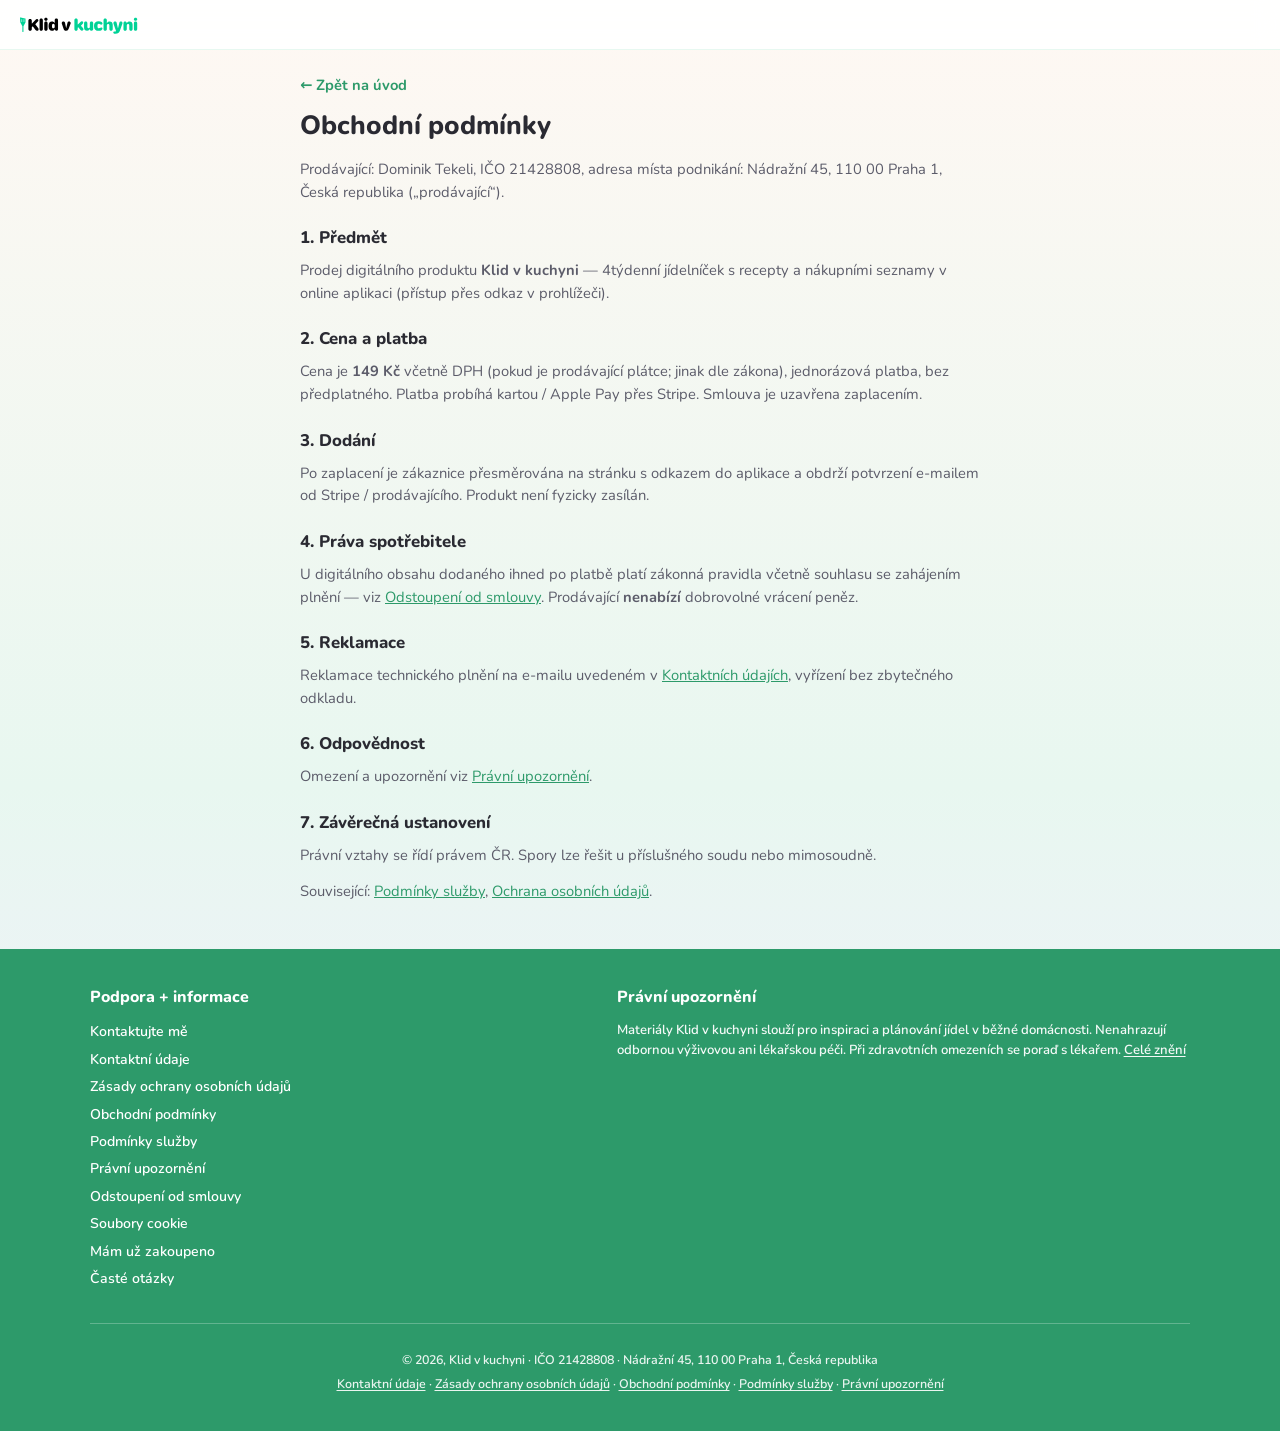
<file: obchodni-podminky.html>
<!DOCTYPE html>
<html lang="cs">
  <head>
    <meta charset="UTF-8" />
    <meta name="viewport" content="width=device-width, initial-scale=1" />
    <title>Obchodní podmínky — Klid v kuchyni</title>
    <link rel="stylesheet" href="site.css" />
    <meta name="theme-color" content="#2d9a6a" />
    <link rel="icon" href="images/favicon-32x32.png" sizes="32x32" type="image/png" />
    <link rel="icon" href="images/favicon-16x16.png" sizes="16x16" type="image/png" />
    <link rel="apple-touch-icon" href="images/apple-touch-icon.png" sizes="180x180" />
    <link rel="icon" href="images/android-chrome-192x192.png" sizes="192x192" type="image/png" />
    <link rel="icon" href="images/android-chrome-512x512.png" sizes="512x512" type="image/png" />
  </head>
  <body>
    <header class="nav">
      <a class="nav__logo" href="./" aria-label="Klid v kuchyni — domů">
        <img class="nav__logo-img" src="images/logo.svg" alt="Klid v kuchyni" width="132" height="24" decoding="async" />
      </a>
    </header>

    <main class="legal-doc">
      <p class="legal-doc__back"><a href="./">← Zpět na úvod</a></p>
      <h1>Obchodní podmínky</h1>
      <p>Prodávající: <span data-legal-name></span>, IČO <span data-legal-ico></span>, adresa místa podnikání: <span data-legal-address></span> („prodávající“).</p>

      <h2>1. Předmět</h2>
      <p>
        Prodej digitálního produktu <strong>Klid v kuchyni</strong> — 4týdenní jídelníček s recepty a nákupními seznamy
        v online aplikaci (přístup přes odkaz v prohlížeči).
      </p>

      <h2>2. Cena a platba</h2>
      <p>
        Cena je <strong>149 Kč</strong> včetně DPH (pokud je prodávající plátce; jinak dle zákona), jednorázová platba,
        bez předplatného. Platba probíhá kartou / Apple Pay přes Stripe. Smlouva je uzavřena zaplacením.
      </p>

      <h2>3. Dodání</h2>
      <p>
        Po zaplacení je zákaznice přesměrována na stránku s odkazem do aplikace a obdrží potvrzení e-mailem od Stripe /
        prodávajícího. Produkt není fyzicky zasílán.
      </p>

      <h2>4. Práva spotřebitele</h2>
      <p>
        U digitálního obsahu dodaného ihned po platbě platí zákonná pravidla včetně souhlasu se zahájením plnění — viz
        <a href="vraceni-penez.html">Odstoupení od smlouvy</a>. Prodávající <strong>nenabízí</strong> dobrovolné vrácení peněz.
      </p>

      <h2>5. Reklamace</h2>
      <p>
        Reklamace technického plnění na e-mailu uvedeném v <a href="kontakt.html">Kontaktních údajích</a>, vyřízení bez
        zbytečného odkladu.
      </p>

      <h2>6. Odpovědnost</h2>
      <p>Omezení a upozornění viz <a href="pravni-upozorneni.html">Právní upozornění</a>.</p>

      <h2>7. Závěrečná ustanovení</h2>
      <p>Právní vztahy se řídí právem ČR. Spory lze řešit u příslušného soudu nebo mimosoudně.</p>
      <p>Související: <a href="podminky-sluzby.html">Podmínky služby</a>, <a href="ochrana-osobnich-udaju.html">Ochrana osobních údajů</a>.</p>
    </main>

    <div id="site-legal-footer"></div>
    <script src="config.js"></script>
    <script src="legal.js"></script>
  </body>
</html>
</file>
<file: site.css>
@import url("https://fonts.googleapis.com/css2?family=Nunito:wght@500;600;700;800&display=swap");
@import url("tokens.css");

*,
*::before,
*::after {
  box-sizing: border-box;
}

html {
  scroll-behavior: smooth;
  overflow-x: clip;
}

body {
  margin: 0;
  overflow-x: clip;
  font-family: var(--font);
  font-size: 17px;
  line-height: 1.55;
  color: var(--text);
  background: var(--bg-solid);
  background: var(--bg);
}

a {
  color: var(--mint-dark);
}

img {
  max-width: 100%;
  height: auto;
  display: block;
}

/* Navigace — sticky nahoře */
.site-top {
  position: sticky;
  top: 0;
  z-index: 60;
}

/* Nav */
.nav {
  display: flex;
  align-items: center;
  justify-content: space-between;
  padding: 0.85rem 1.25rem;
  background: rgba(255, 255, 255, 0.92);
  backdrop-filter: blur(12px);
  border-bottom: 1px solid rgba(94, 207, 154, 0.15);
}

.nav__logo {
  display: inline-flex;
  align-items: center;
  text-decoration: none;
  line-height: 0;
}

.nav__logo-img {
  display: block;
  width: auto;
  height: 1.35rem;
  max-width: min(42vw, 8.5rem);
}

.nav__cta {
  font-weight: 700;
  font-size: 0.9rem;
  text-decoration: none;
  padding: 0.5rem 1rem;
  border-radius: 999px;
  background: var(--mint);
  color: #fff;
  box-shadow: 0 4px 14px rgba(46, 154, 106, 0.3);
}

/* Hero */
.hero {
  padding: 1.5rem 1.25rem 2.5rem;
  max-width: 720px;
  margin: 0 auto;
  text-align: center;
}

.hero__badge {
  display: inline-block;
  margin: 0 0 0.85rem;
  padding: 0.4rem 0.9rem;
  font-size: 0.78rem;
  font-weight: 700;
  letter-spacing: 0.04em;
  text-transform: uppercase;
  color: var(--mint-dark);
  background: var(--mint-light);
  border-radius: 999px;
}

.hero__title {
  font-size: clamp(1.85rem, 6vw, 2.65rem);
  font-weight: 800;
  line-height: 1.12;
  margin: 0 0 0.85rem;
  letter-spacing: -0.02em;
}

.hero__title em {
  font-style: normal;
  color: var(--mint-dark);
}

.hero__lead {
  margin: 0 auto 1.25rem;
  max-width: 32rem;
  color: var(--text-soft);
  font-size: 1.05rem;
  font-weight: 500;
}

.hero__actions {
  display: flex;
  flex-wrap: wrap;
  gap: 0.65rem;
  justify-content: center;
  margin-bottom: 0.65rem;
}

.hero__note {
  margin: 0 0 1.25rem;
  font-size: 0.9rem;
  color: var(--text-soft);
  font-weight: 600;
}

.hero__note--social {
  display: inline-flex;
  flex-wrap: wrap;
  align-items: center;
  justify-content: center;
  gap: 0.35rem 0.45rem;
  font-weight: 700;
  color: var(--text);
}

.hero__savings {
  margin: 0.55rem 0 0.15rem;
  font-size: 0.9rem;
  font-weight: 700;
  color: var(--text);
  text-align: center;
}

.hero__savings s {
  text-decoration: line-through;
  opacity: 0.55;
  margin-right: 0.2rem;
}

.hero__savings .savings-highlight {
  font-weight: 800;
  color: var(--mint-dark);
  margin-left: 0.25rem;
}

.hero__faces {
  display: inline-flex;
  align-items: center;
  padding-right: 0.15rem;
}

.hero__faces img {
  width: 1.25rem;
  height: 1.25rem;
  margin-left: -0.35rem;
  border-radius: 50%;
  object-fit: cover;
  border: 1.5px solid #fff;
  box-shadow: 0 1px 4px rgba(0, 0, 0, 0.12);
}

.hero__faces img:first-child {
  margin-left: 0;
}

.hero__stars {
  display: inline-flex;
  align-items: center;
  letter-spacing: 0.04em;
  font-size: 0.92rem;
  line-height: 1;
  color: #f5b301;
}

.hero__stars .star--half {
  color: transparent;
  background: linear-gradient(90deg, #f5b301 55%, #d4d4d8 55%);
  -webkit-background-clip: text;
  background-clip: text;
}

.hero__rating-num {
  font-size: 0.82rem;
  font-weight: 800;
  color: var(--text-soft);
  line-height: 1;
}

.hero__video {
  position: relative;
  margin: 0 auto 1.25rem;
  width: min(78vw, 20rem);
  max-width: 22.5rem;
  aspect-ratio: 9 / 16;
  border-radius: calc(var(--radius) + 2px);
  overflow: hidden;
  background: #1a1f1e;
  box-shadow:
    0 20px 50px rgba(46, 154, 106, 0.22),
    0 0 0 3px var(--mint-light);
}

@media (min-width: 640px) {
  .hero__video {
    width: min(42vw, 22.5rem);
    max-width: 26.25rem;
  }
}

.hero__video-el {
  display: block;
  width: 100%;
  height: 100%;
  aspect-ratio: 9 / 16;
  object-fit: cover;
  object-position: center;
  vertical-align: middle;
}

.hero__video-overlay {
  position: absolute;
  inset: 0;
  display: flex;
  flex-direction: column;
  align-items: center;
  justify-content: center;
  gap: 0.65rem;
  padding: 1rem;
  background: linear-gradient(
    180deg,
    rgba(20, 28, 26, 0.15) 0%,
    rgba(20, 28, 26, 0.45) 55%,
    rgba(20, 28, 26, 0.72) 100%
  );
  transition: opacity 0.35s ease, visibility 0.35s ease;
}

.hero__video.is-playing .hero__video-overlay {
  opacity: 0;
  visibility: hidden;
  pointer-events: none;
}

.hero__video-tag {
  position: absolute;
  top: 0.75rem;
  left: 0.75rem;
  padding: 0.35rem 0.7rem;
  font-size: 0.72rem;
  font-weight: 800;
  color: #fff;
  background: rgba(45, 154, 106, 0.92);
  border-radius: 999px;
  box-shadow: 0 4px 14px rgba(0, 0, 0, 0.2);
}

.hero__video-play {
  position: relative;
  display: flex;
  align-items: center;
  justify-content: center;
  width: 4.5rem;
  height: 4.5rem;
  margin: 0;
  padding: 0;
  border: none;
  border-radius: 50%;
  cursor: pointer;
  background: #fff;
  color: var(--mint-dark);
  box-shadow: 0 10px 32px rgba(0, 0, 0, 0.28);
  transition: transform 0.2s ease, box-shadow 0.2s ease;
}

.hero__video-play:hover {
  transform: scale(1.06);
  box-shadow: 0 14px 36px rgba(46, 154, 106, 0.35);
}

.hero__video-play:focus-visible {
  outline: 3px solid var(--sun);
  outline-offset: 3px;
}

.hero__video-play-ring {
  position: absolute;
  inset: -10px;
  border-radius: 50%;
  border: 2px solid rgba(255, 255, 255, 0.65);
  animation: hero-video-pulse 2.2s ease-out infinite;
}

@keyframes hero-video-pulse {
  0% {
    transform: scale(0.92);
    opacity: 0.9;
  }
  70% {
    transform: scale(1.18);
    opacity: 0;
  }
  100% {
    transform: scale(1.18);
    opacity: 0;
  }
}

@media (prefers-reduced-motion: reduce) {
  .hero__video-play-ring {
    animation: none;
  }
}

.hero__video-play-icon {
  position: relative;
  font-size: 1.35rem;
  line-height: 1;
  margin-left: 0.15rem;
  font-weight: 800;
}

.hero__video-hint {
  margin: 0;
  font-size: 0.82rem;
  font-weight: 700;
  color: #fff;
  text-shadow: 0 2px 12px rgba(0, 0, 0, 0.45);
}

/* Nekonečný slider jídel — celá šířka, jede za okraj a vrací se z druhé strany */
.hero__meals {
  --meal-card-w: clamp(11.5rem, 17.5vw, 16.5rem);
  --meal-gap: 0.75rem;
  --slider-duration: 38s;
  margin: 0.85rem 0 0;
  width: 100vw;
  max-width: 100vw;
  position: relative;
  left: 50%;
  transform: translateX(-50%);
}

.hero__meals-kicker {
  margin: 0 auto 0.65rem;
  padding: 0 1.25rem;
  max-width: 720px;
  font-size: 0.78rem;
  font-weight: 800;
  letter-spacing: 0.03em;
  text-transform: uppercase;
  color: var(--lavender);
  text-align: center;
}

.hero-meals-slider {
  width: 100%;
}

.hero-meals-slider__viewport {
  overflow: hidden;
  width: 100%;
  padding: 0.35rem 0 0.65rem;
  touch-action: pan-y;
  -webkit-mask-image: linear-gradient(
    90deg,
    transparent 0%,
    #000 6%,
    #000 94%,
    transparent 100%
  );
  mask-image: linear-gradient(90deg, transparent 0%, #000 6%, #000 94%, transparent 100%);
}

.hero-meals-slider__track {
  display: flex;
  align-items: stretch;
  gap: var(--meal-gap);
  width: max-content;
  padding: 0.25rem 0;
  will-change: transform;
  animation: hero-meals-slide var(--slider-duration) linear infinite;
}

.hero-meals-slider.is-paused .hero-meals-slider__track {
  animation-play-state: paused;
}

@keyframes hero-meals-slide {
  from {
    transform: translate3d(0, 0, 0);
  }
  to {
    transform: translate3d(calc(-1 * var(--slider-shift, 0px)), 0, 0);
  }
}

.hero-meals-card {
  flex: 0 0 var(--meal-card-w);
  width: var(--meal-card-w);
  overflow: hidden;
  text-align: left;
  background: var(--card);
  border-radius: var(--radius);
  border: 2px solid var(--mint-light);
  box-shadow: var(--shadow-soft);
}

.hero-meals-card img {
  display: block;
  width: 100%;
  height: 8.75rem;
  object-fit: cover;
  filter: contrast(1.02) saturate(0.94);
}

.hero-meals-card__body {
  padding: 0.75rem 0.85rem 0.9rem;
}

.hero-meals-card__when {
  display: inline-block;
  margin-bottom: 0.35rem;
  padding: 0.2rem 0.55rem;
  font-size: 0.65rem;
  font-weight: 800;
  letter-spacing: 0.04em;
  text-transform: uppercase;
  color: var(--mint-dark);
  background: var(--mint-light);
  border-radius: 999px;
}

.hero-meals-card__name {
  margin: 0;
  font-size: 0.82rem;
  font-weight: 700;
  line-height: 1.35;
  color: var(--text);
}

@media (prefers-reduced-motion: reduce) {
  .hero-meals-slider__track {
    animation: none;
  }
}

/* Před / Po — highlight sekce */
.transform {
  max-width: 720px;
  margin: 0 auto;
  padding: 2rem 1.25rem 2.25rem;
  text-align: center;
}

.transform__kicker {
  display: inline-block;
  margin: 0 0 0.5rem;
  padding: 0.35rem 0.85rem;
  font-size: 0.72rem;
  font-weight: 800;
  letter-spacing: 0.06em;
  text-transform: uppercase;
  color: var(--mint-dark);
  background: var(--mint-light);
  border-radius: 999px;
}

.transform__title {
  margin: 0 0 0.65rem;
  font-size: clamp(1.45rem, 5vw, 1.85rem);
  font-weight: 800;
  line-height: 1.15;
  letter-spacing: -0.02em;
}

.transform__lead {
  margin: 0 auto 1.35rem;
  max-width: 26rem;
  font-size: 1rem;
  font-weight: 600;
  color: var(--text-soft);
  line-height: 1.5;
}

.transform__lead strong {
  color: var(--mint-dark);
  font-weight: 800;
}

.transform__compare {
  position: relative;
  margin: 0.25rem 0 0;
  border-radius: var(--radius);
  overflow: hidden;
  box-shadow: var(--shadow-soft);
}

.transform__compare img {
  display: block;
  width: 100%;
  height: auto;
}

.transform__badge {
  position: absolute;
  top: 0.65rem;
  z-index: 2;
  padding: 0.4rem 0.75rem;
  font-size: 0.72rem;
  font-weight: 800;
  letter-spacing: 0.1em;
  line-height: 1;
  color: #fff;
  background: rgba(28, 25, 23, 0.78);
  border-radius: 10px;
  pointer-events: none;
}

.transform__badge--before {
  left: 0.65rem;
}

.transform__badge--after {
  right: 0.65rem;
}

@media (max-width: 380px) {
  .transform__badge {
    top: 0.45rem;
    padding: 0.3rem 0.55rem;
    font-size: 0.62rem;
  }

  .transform__badge--before {
    left: 0.45rem;
  }

  .transform__badge--after {
    right: 0.45rem;
  }
}

/* Food strip */
.food-strip {
  display: grid;
  grid-template-columns: 1fr 1fr;
  gap: 0.65rem;
  max-width: 720px;
  margin: 0 auto;
  padding: 0 1.25rem 2rem;
}

.food-strip__item {
  border-radius: 16px;
  overflow: hidden;
  border: 2px solid var(--card);
  box-shadow: 0 4px 16px rgba(0, 0, 0, 0.06);
}

.food-strip__item img {
  width: 100%;
  aspect-ratio: 1;
  object-fit: cover;
}

/* Buttons */
.btn {
  display: inline-flex;
  align-items: center;
  justify-content: center;
  min-height: 48px;
  padding: 0.75rem 1.5rem;
  font-family: inherit;
  font-size: 1rem;
  font-weight: 700;
  text-decoration: none;
  border-radius: 999px;
  border: 2px solid transparent;
  cursor: pointer;
  transition: transform 0.12s;
}

.btn:active {
  transform: scale(0.98);
}

.btn--primary {
  background: var(--mint);
  color: #fff;
  box-shadow: 0 8px 24px rgba(46, 154, 106, 0.35);
}

.btn--ghost {
  background: var(--card);
  color: var(--text);
  border-color: rgba(94, 207, 154, 0.35);
}

.btn--full {
  width: 100%;
}

.section-cta {
  text-align: center;
  margin-top: 1.25rem;
  margin-bottom: 0.5rem;
}

.section-cta__btn {
  min-width: 240px;
  font-size: 1.02rem;
  box-shadow: 0 6px 18px rgba(46, 154, 106, 0.3);
}

@media (max-width: 480px) {
  .section-cta__btn {
    width: 100%;
    min-width: 0;
    padding-left: 1.25rem;
    padding-right: 1.25rem;
  }
}

/* Extra mobile polish */
@media (max-width: 480px) {
  .bundle__intro {
    font-size: 0.9rem;
  }
  .weeks-preview {
    padding-top: 1rem;
    padding-bottom: 1rem;
  }
  .value-note {
    font-size: 0.85rem;
    padding: 0.6rem 0.85rem;
  }
}

/* Mobile optimizations for key sections */
@media (max-width: 480px) {
  .bundle__list {
    gap: 0.6rem;
  }
  .bundle__item {
    padding: 0.95rem 1rem;
    gap: 0.85rem;
  }
  .bundle__item h3 {
    font-size: 0.98rem;
  }
  .bundle__item p {
    font-size: 0.88rem;
  }

  .weeks-preview__grid {
    gap: 0.5rem;
  }
  .week-chip {
    padding: 0.85rem 0.6rem;
    font-size: 0.78rem;
  }
  .week-chip span {
    font-size: 1.25rem;
    margin-bottom: 0.2rem;
  }

  .perks-grid--full {
    gap: 0.4rem;
  }
  .perks-grid--full li {
    padding: 0.55rem 0.7rem;
    font-size: 0.88rem;
  }
}

section {
  padding: 2rem 1.25rem;
  max-width: 720px;
  margin: 0 auto;
}

.section-title {
  font-size: 1.5rem;
  font-weight: 800;
  text-align: center;
  margin: 0 0 1.25rem;
}

.bundle__list {
  list-style: none;
  margin: 0;
  padding: 0;
  display: flex;
  flex-direction: column;
  gap: 0.75rem;
}

.bundle__item {
  display: flex;
  gap: 1rem;
  align-items: flex-start;
  padding: 1.1rem 1.15rem;
  background: var(--card);
  border-radius: var(--radius);
  box-shadow: 0 4px 16px rgba(94, 207, 154, 0.1);
  border: 1px solid var(--mint-light);
}

.bundle__icon {
  font-size: 1.45rem;
  line-height: 1;
}

.bundle__item h3 {
  margin: 0 0 0.2rem;
  font-size: 1.02rem;
  font-weight: 800;
}

.bundle__item p {
  margin: 0;
  font-size: 0.92rem;
  color: var(--text-soft);
  font-weight: 500;
}

.bundle__intro {
  margin: 0 0 1.15rem;
  font-size: 0.95rem;
  font-weight: 600;
  line-height: 1.5;
  color: var(--text-soft);
  text-align: center;
}

.bundle__intro strong {
  color: var(--mint-dark);
  font-weight: 800;
}

.bundle__item--highlight {
  border-color: var(--mint);
  background: linear-gradient(135deg, var(--mint-light) 0%, var(--card) 72%);
}

.bundle__item--highlight h3 {
  color: var(--mint-dark);
}

/* Výhody a „recepty znovu“ napříč stránkou */
.value-note {
  margin: 0 0 1rem;
  padding: 0.75rem 1rem;
  font-size: 0.92rem;
  font-weight: 600;
  line-height: 1.45;
  color: var(--text);
  background: var(--mint-light);
  border-radius: 14px;
  border: 1px solid rgba(94, 207, 154, 0.28);
}

.value-note--hero {
  max-width: 28rem;
  margin-left: auto;
  margin-right: auto;
  text-align: center;
}

.value-note--center {
  text-align: center;
}

.value-note strong {
  color: var(--mint-dark);
  font-weight: 800;
}

.transform .value-note {
  max-width: 26rem;
  margin-left: auto;
  margin-right: auto;
  text-align: center;
}

.perks-grid {
  list-style: none;
  margin: 0 0 1.25rem;
  padding: 0;
  display: grid;
  grid-template-columns: 1fr 1fr;
  gap: 0.5rem;
  text-align: left;
}

.perks-grid--hero {
  max-width: 24rem;
  margin-left: auto;
  margin-right: auto;
}

.perks-grid li {
  display: flex;
  align-items: flex-start;
  gap: 0.4rem;
  padding: 0.5rem 0.55rem;
  font-size: 0.76rem;
  font-weight: 800;
  line-height: 1.3;
  color: var(--text);
  background: var(--card);
  border-radius: 12px;
  border: 1px solid var(--mint-light);
  box-shadow: 0 2px 8px rgba(0, 0, 0, 0.04);
}

.perks-grid li span:first-child {
  flex-shrink: 0;
  line-height: 1.2;
}

.perks-grid--full {
  gap: 0.55rem;
}

.perks-grid--full li {
  font-size: 0.88rem;
  padding: 0.65rem 0.85rem;
}

.benefits {
  padding-top: 1.5rem;
}

.benefits__lead {
  margin: 0 0 1.15rem;
  font-size: 0.98rem;
  font-weight: 600;
  line-height: 1.5;
  color: var(--text-soft);
  text-align: center;
}

.benefits__lead strong {
  color: var(--text);
  font-weight: 800;
}

.weeks-preview__foot {
  margin: 1rem 0 0;
}

.weeks-preview__grid {
  display: grid;
  grid-template-columns: 1fr 1fr;
  gap: 0.65rem;
}

.week-chip {
  padding: 1rem 0.75rem;
  background: var(--card);
  border-radius: var(--radius);
  text-align: center;
  font-size: 0.85rem;
  color: var(--text-soft);
  border: 2px solid transparent;
  font-weight: 600;
}

.week-chip:nth-child(1) {
  border-color: var(--peach-light);
  background: var(--peach-light);
}
.week-chip:nth-child(2) {
  border-color: var(--mint-light);
}
.week-chip:nth-child(3) {
  border-color: var(--sun-light);
}
.week-chip:nth-child(4) {
  border-color: var(--lavender-light);
}

.week-chip span {
  display: block;
  font-size: 1.45rem;
  margin-bottom: 0.3rem;
}

.week-chip strong {
  display: block;
  color: var(--text);
  margin-bottom: 0.1rem;
  font-weight: 800;
}

/* Ukázka aplikace */
.demo {
  padding: 2rem 1.25rem;
  max-width: 720px;
  margin: 0 auto;
  text-align: center;
}

.demo__badge {
  display: inline-block;
  margin: 0 0 0.75rem;
  padding: 0.35rem 0.85rem;
  font-size: 0.78rem;
  font-weight: 800;
  letter-spacing: 0.03em;
  text-transform: uppercase;
  color: var(--peach);
  background: var(--peach-light);
  border-radius: 999px;
}

.demo__lead {
  margin: 0 auto 1.25rem;
  max-width: 28rem;
  font-size: 1rem;
  font-weight: 600;
  color: var(--text-soft);
  line-height: 1.5;
}

.demo__device {
  display: flex;
  justify-content: center;
  margin-bottom: 1.15rem;
  background: transparent;
}

.demo__mockup {
  display: block;
  width: 100%;
  max-width: min(320px, 88vw);
  height: auto;
  margin: 0;
}

.demo__features {
  list-style: none;
  margin: 0 auto 1.25rem;
  padding: 0;
  max-width: 26rem;
  text-align: center;
}

.demo__features li {
  display: flex;
  align-items: flex-start;
  gap: 0.55rem;
  padding: 0.45rem 0;
  font-size: 0.95rem;
  font-weight: 700;
  color: var(--text);
  text-align: left;
  margin: 0 auto;
  max-width: fit-content;
}

.demo__features span {
  font-size: 1.2rem;
  line-height: 1.2;
  flex-shrink: 0;
}

.demo__actions {
  display: flex;
  flex-wrap: wrap;
  gap: 0.65rem;
  justify-content: center;
}

.for-who {
  padding-top: 1.75rem;
  padding-bottom: 1.75rem;
}

.for-who__card {
  display: grid;
  gap: 0;
  background: var(--card);
  border-radius: var(--radius);
  border: 2px solid var(--lavender-light);
  box-shadow: var(--shadow-soft);
  overflow: hidden;
}

@media (max-width: 767px) {
  .for-who__card {
    grid-template-columns: 1fr;
  }
  .for-who__photo {
    width: 100%;
    max-height: none;
    aspect-ratio: 16 / 9;
  }
  .for-who__photo img {
    width: 100%;
    height: 100%;
    object-fit: cover;
    object-position: center;  /* doprostřed */
  }
}

.for-who__photo {
  margin: 0;
  aspect-ratio: 5 / 4;
  max-height: 220px;
  overflow: hidden;
}

.for-who__photo img {
  width: 100%;
  height: 100%;
  object-fit: cover;
  object-position: center 35%;
}

.for-who__body {
  display: flex;
  flex-direction: column;
  justify-content: center;
  gap: 0.5rem;
  padding: 1rem 1.15rem 1.1rem;
}

.for-who__kicker {
  margin: 0;
  font-size: 0.72rem;
  font-weight: 800;
  letter-spacing: 0.06em;
  text-transform: uppercase;
  color: var(--mint-dark);
}

.for-who__headline {
  margin: 0;
  font-size: 1.12rem;
  font-weight: 800;
  line-height: 1.3;
  letter-spacing: -0.02em;
  color: var(--text);
}

.for-who__headline em {
  font-style: normal;
  color: #c53030;
}

.for-who__text {
  margin: 0;
  font-size: 0.92rem;
  font-weight: 600;
  line-height: 1.45;
  color: var(--text-soft);
}

.pricing {
  max-width: 360px;
}

.pricing__card {
  padding: 0;
  background: #5ecf9a;
  border-radius: 28px;
  box-shadow:
    0 0 0 1px rgba(255, 255, 255, 0.35) inset,
    0 24px 56px rgba(46, 154, 106, 0.38);
  border: none;
  text-align: center;
  overflow: hidden;
}

.pricing__hero {
  padding: 1.1rem 1rem 0.6rem;
}

.pricing__spark {
  display: inline-block;
  margin: 0 0 1rem;
  padding: 0.4rem 0.85rem;
  font-size: 0.78rem;
  font-weight: 800;
  color: #8b5a14;
  background: var(--sun-light);
  border-radius: 999px;
  animation: pricing-pulse 2.4s ease-in-out infinite;
}

.pricing__urgency {
  display: inline-block;
  margin: 0 0 0.75rem;
  padding: 0.25rem 0.65rem;
  font-size: 0.72rem;
  font-weight: 700;
  color: var(--mint-dark);
  background: #fff;
  border-radius: 999px;
  letter-spacing: 0.02em;
  box-shadow: 0 2px 8px rgba(0, 0, 0, 0.1);
}

.pricing__bonus {
  display: block;
  margin: 0.6rem 0;
  padding: 0.9rem 1rem;
  font-size: 0.9rem;
  line-height: 1.35;
  color: #8b5a14;
  background: #fff7e6;
  border: 1px solid #f4c95f;
  border-radius: 14px;
  text-align: center;
  box-shadow: 0 2px 8px rgba(244, 201, 95, 0.25);
}

.pricing__bonus__top {
  display: flex;
  align-items: center;
  justify-content: center;
  gap: 0.4rem;
  margin-bottom: 0.15rem;
}

.pricing__bonus__icon {
  font-size: 1.15rem;
  line-height: 1;
}

.pricing__bonus strong {
  font-size: 1.02rem;
  font-weight: 800;
  letter-spacing: 0.01em;
}

.pricing__bonus__name {
  margin: 0;
  font-size: 0.88rem;
  color: #8b5a14;
  opacity: 0.92;
}

.pricing__payment-trust {
  margin-top: 0.5rem;
  margin-bottom: 0.8rem;
  text-align: center;
  color: #555;
}



.pay-badges {
  display: flex;
  align-items: center;
  justify-content: center;
  gap: 0.75rem;
}

.pay-badge {
  height: 28px;
  width: auto;
  display: block;
}

@keyframes pricing-pulse {
  0%,
  100% {
    transform: scale(1);
    box-shadow: 0 0 0 0 rgba(255, 243, 214, 0.6);
  }
  50% {
    transform: scale(1.03);
    box-shadow: 0 0 0 6px rgba(255, 243, 214, 0);
  }
}

.pricing__title {
  margin: 0 0 0.35rem;
  font-size: clamp(1.35rem, 5vw, 1.55rem);
  font-weight: 800;
  letter-spacing: -0.02em;
  color: #fff;
}

.pricing__price {
  margin: 0;
  font-size: clamp(3.75rem, 18vw, 4.85rem);
  font-weight: 800;
  color: #fff;
  line-height: 1;
  letter-spacing: -0.04em;
  text-shadow:
    0 2px 16px rgba(0, 0, 0, 0.1),
    0 0 40px rgba(255, 255, 255, 0.35);
}

.pricing__old {
  display: block;
  font-size: 1.05rem;
  font-weight: 600;
  text-decoration: line-through;
  opacity: 0.6;
  color: #fff;
  margin-bottom: -0.15rem;
}

.pricing__perweek {
  margin: 0.25rem 0 0;
  font-size: 0.95rem;
  font-weight: 700;
  color: rgba(255, 255, 255, 0.92);
}

.pricing__savings {
  display: inline-block;
  margin: 0.45rem auto 0;
  padding: 0.2rem 0.65rem;
  font-size: 0.92rem;
  font-weight: 800;
  background: #fff;
  color: #2d9a6a;
  border-radius: 999px;
  letter-spacing: -0.01em;
  box-shadow: 0 2px 8px rgba(0, 0, 0, 0.12);
}

.savings-note {
  font-size: 0.82rem;
  font-weight: 700;
  color: var(--mint-dark);
  opacity: 0.95;
}

.bundle__intro s,
.value-note s,
.faq__item s {
  text-decoration: line-through;
  opacity: 0.55;
  font-weight: 600;
}

.pricing__hook {
  margin: 0.5rem 0 0;
  font-size: 0.82rem;
  font-weight: 800;
  color: #fff;
  text-shadow: 0 1px 8px rgba(0, 0, 0, 0.12);
}

.pricing__repeat {
  margin: 0.45rem 0 0;
  font-size: 0.78rem;
  font-weight: 700;
  line-height: 1.4;
  color: rgba(255, 255, 255, 0.95);
}

.pricing__repeat strong {
  font-weight: 800;
}

.pricing__perks-panel {
  margin: 0 1rem 0.85rem;
  padding: 0.5rem;
  background: rgba(255, 255, 255, 0.92);
  border-radius: 18px;
  box-shadow: 0 4px 20px rgba(0, 0, 0, 0.06);
}

.pricing__perks {
  list-style: none;
  margin: 0;
  padding: 0;
  display: grid;
  grid-template-columns: 1fr 1fr;
  gap: 0.45rem;
  text-align: left;
}

.pricing__perks li {
  display: flex;
  align-items: center;
  gap: 0.35rem;
  font-size: 0.78rem;
  font-weight: 800;
  padding: 0.55rem 0.5rem;
  background: #fff;
  border-radius: 12px;
  color: var(--text);
  box-shadow: 0 2px 8px rgba(0, 0, 0, 0.05);
}

.pricing__perk-ico {
  font-size: 1rem;
  line-height: 1;
  flex-shrink: 0;
}

.pricing .btn--buy {
  position: relative;
  display: flex;
  align-items: center;
  justify-content: center;
  gap: 0.45rem;
  overflow: hidden;
  width: calc(100% - 2rem);
  margin: 0 1rem 0.75rem;
  min-height: 62px;
  padding: 0.9rem 1.5rem;
  background: #fff;
  color: #111;
  border: none;
  border-radius: 999px;
  font-size: clamp(1.4rem, 6vw, 1.6rem);
  font-weight: 800;
  box-shadow:
    0 12px 32px rgba(0, 0, 0, 0.18),
    0 0 0 3px rgba(255, 255, 255, 0.5);
  transition: transform 0.12s ease, box-shadow 0.12s ease;
}

.btn--buy__label {
  letter-spacing: 0.14em;
}

.btn--buy__arrow {
  font-size: 1.55rem;
  line-height: 1;
  font-weight: 800;
  transition: transform 0.15s ease;
}

.pricing .btn--buy:active .btn--buy__arrow {
  transform: translateX(4px);
}

.btn--buy__shine {
  position: absolute;
  inset: 0;
  background: linear-gradient(
    105deg,
    transparent 35%,
    rgba(255, 255, 255, 0.65) 50%,
    transparent 65%
  );
  transform: translateX(-120%);
  animation: buy-shine 2.8s ease-in-out infinite;
  pointer-events: none;
}

@keyframes buy-shine {
  0%,
  55% {
    transform: translateX(-120%);
  }
  100% {
    transform: translateX(120%);
  }
}

.pricing .btn--buy:active {
  transform: scale(0.97);
  box-shadow: 0 6px 18px rgba(0, 0, 0, 0.14);
}

.pricing__legal {
  margin: 0.5rem 1rem 0.75rem;
  font-size: 0.68rem;
  font-weight: 600;
  line-height: 1.45;
  color: rgba(255, 255, 255, 0.88);
  text-align: center;
}

.pricing__legal a {
  color: #fff;
  text-decoration: underline;
  text-underline-offset: 2px;
}



.pricing__pay {
  margin: 0 1rem 0.85rem;
  padding: 0.65rem 0.55rem;
  background: rgba(255, 255, 255, 0.22);
  border-radius: 14px;
}

.pricing__pay-label {
  margin: 0 0 0.45rem;
  font-size: 0.72rem;
  font-weight: 800;
  color: rgba(255, 255, 255, 0.95);
  letter-spacing: 0.02em;
}

.pricing__pay-methods {
  list-style: none;
  margin: 0;
  padding: 0;
  display: flex;
  flex-wrap: wrap;
  gap: 0.35rem;
  justify-content: center;
}

.pricing__pay-pill {
  display: inline-flex;
  align-items: center;
  gap: 0.35rem;
  font-size: 0.68rem;
  font-weight: 800;
  padding: 0.4rem 0.6rem;
  border-radius: 10px;
  background: #fff;
  color: var(--text);
  box-shadow: 0 2px 8px rgba(0, 0, 0, 0.08);
}

.pricing__pay-icon {
  flex-shrink: 0;
  display: block;
}

.pricing__pay-icon--emoji {
  font-size: 1rem;
  line-height: 1;
}

.pricing__pay-pill--card {
  color: #1a5fb4;
}

.pricing__pay-pill--apple {
  color: #111;
}

.pricing__pay-pill--google {
  color: #3c4043;
}

.pricing__social {
  margin: 0 1rem 0.85rem;
  padding: 0.55rem 0.65rem;
  background: rgba(255, 255, 255, 0.95);
  border-radius: 16px;
  text-align: center;
}

.pricing__avatars {
  list-style: none;
  margin: 0 auto 0.35rem;
  padding: 0;
  display: flex;
  justify-content: center;
  flex-wrap: wrap;
  max-width: 300px;
}

.pricing__avatars li {
  width: 42px;
  height: 42px;
  margin-left: -12px;
  border-radius: 50%;
  overflow: hidden;
  border: 2px solid #fff;
  box-shadow: 0 2px 8px rgba(0, 0, 0, 0.12);
  flex-shrink: 0;
}

.pricing__avatars li:first-child {
  margin-left: 0;
}

.pricing__avatars img {
  width: 100%;
  height: 100%;
  object-fit: cover;
}

.pricing__stars {
  margin: 0 0 0.25rem;
  font-size: 1rem;
  line-height: 1;
  letter-spacing: 0.08em;
  color: #f5b301;
  text-shadow: 0 1px 0 rgba(0, 0, 0, 0.06);
}

.pricing__stars span {
  display: inline-block;
}

.pricing__social-text {
  margin: 0;
  display: flex;
  flex-direction: column;
  gap: 0.15rem;
}

.pricing__social-text strong {
  font-size: 0.88rem;
  font-weight: 800;
  color: var(--text);
}

.pricing__social-text span {
  font-size: 0.72rem;
  font-weight: 700;
  color: var(--text-soft);
}

.pricing__contact {
  margin-top: 0.35rem;
  font-size: 0.78rem;
  font-weight: 600;
}

.pricing__contact a {
  color: var(--mint-dark);
  text-decoration: underline;
}

.pricing__foot {
  margin: 0;
  padding: 0.7rem 1rem;
  font-size: 0.68rem;
  font-weight: 700;
  color: var(--text-soft);
  line-height: 1.4;
  background: var(--sun-light);
}

/* Recenze maminek */
.reviews {
  max-width: 1100px;
  padding-top: 1.25rem;
  padding-bottom: 2.5rem;
}

.reviews__head {
  margin-bottom: 1rem;
}

.reviews__summary {
  display: flex;
  flex-wrap: wrap;
  align-items: center;
  justify-content: center;
  gap: 0.5rem 0.75rem;
}

.reviews__stars {
  margin: 0;
  font-size: 1.15rem;
  line-height: 1;
  letter-spacing: 0.06em;
  color: #f5b301;
}

.reviews__count {
  margin: 0;
  font-size: 0.95rem;
  font-weight: 700;
  color: var(--text);
}

.reviews__count strong {
  font-weight: 800;
}

.reviews__grid {
  display: grid;
  grid-template-columns: repeat(auto-fit, minmax(min(100%, 240px), 1fr));
  gap: 0.65rem;
  align-items: stretch;
}

.review-card__avatar--default {
  display: flex;
  align-items: center;
  justify-content: center;
  width: 40px;
  height: 40px;
  border-radius: 50%;
  background: #efefef;
  border: 1px solid #dbdbdb;
  color: #a8a8a8;
  flex-shrink: 0;
}

.review-card--anon .review-card__who strong {
  font-weight: 700;
  color: var(--text-soft);
}

.review-card--anon {
  background: #fcfcfc;
  border-style: dashed;
  border-color: rgba(0, 0, 0, 0.1);
}

.review-card {
  display: flex;
  flex-direction: column;
  height: 100%;
  padding: 1rem;
  background: var(--card);
  border: 1px solid rgba(0, 0, 0, 0.08);
  border-radius: 14px;
  box-shadow: 0 2px 12px rgba(0, 0, 0, 0.04);
}

.review-card__head {
  display: flex;
  align-items: center;
  gap: 0.55rem;
  margin-bottom: 0.45rem;
}

.review-card__avatar {
  width: 40px;
  height: 40px;
  border-radius: 50%;
  object-fit: cover;
  flex-shrink: 0;
  border: 2px solid var(--mint-light);
}

.review-card__who {
  display: flex;
  flex-wrap: wrap;
  align-items: baseline;
  gap: 0.25rem 0.5rem;
  min-width: 0;
}

.review-card__who strong {
  font-size: 0.92rem;
  font-weight: 800;
  color: var(--text);
}

.review-card__verified {
  display: inline-flex;
  align-items: center;
  gap: 0.2rem;
  font-size: 0.68rem;
  font-weight: 700;
  color: var(--text-soft);
}

.review-card__verified span:first-child {
  display: inline-flex;
  align-items: center;
  justify-content: center;
  width: 14px;
  height: 14px;
  border-radius: 50%;
  background: #111;
  color: #fff;
  font-size: 0.55rem;
  line-height: 1;
}

.review-card__stars {
  margin: 0 0 0.4rem;
  font-size: 0.85rem;
  line-height: 1;
  letter-spacing: 0.05em;
  color: #f5b301;
}

.review-card__stars .star--half {
  color: transparent;
  background: linear-gradient(90deg, #f5b301 55%, #d4d4d8 55%);
  -webkit-background-clip: text;
  background-clip: text;
}

.review-card__stars .star--off {
  color: #d4d4d8;
}

.review-card__text {
  flex: 1;
  margin: 0;
  font-size: 0.82rem;
  font-weight: 600;
  line-height: 1.45;
  color: var(--text-soft);
}

.review-card__photo {
  margin-top: auto;
  padding-top: 0.65rem;
  border-radius: 10px;
  overflow: hidden;
  border: 1px solid rgba(0, 0, 0, 0.06);
}

.review-card--muted {
  background: #fafafa;
}

.review-card__photo img {
  width: 100%;
  aspect-ratio: 4 / 3;
  object-fit: cover;
}

@media (min-width: 768px) {
  .reviews {
    padding-left: 1.5rem;
    padding-right: 1.5rem;
  }
  .reviews__head {
    justify-content: flex-start;
  }
  .reviews__summary {
    justify-content: flex-start;
  }
  .reviews__grid {
    gap: 0.75rem;
    grid-template-columns: repeat(auto-fit, minmax(220px, 1fr));
  }
}

/* "ZOBRAZIT VÍCE" pod recenzemi + jen jména (bez textu, avatarů, hvězd) */
.reviews__more {
  margin-top: 0.9rem;
  text-align: center;
}

.reviews__more-btn {
  min-height: 40px;
  padding: 0.5rem 1.35rem;
  font-size: 0.88rem;
  font-weight: 700;
  box-shadow: 0 4px 14px rgba(46, 154, 106, 0.28);
}

.reviews__more-names {
  margin-top: 0.7rem;
  max-width: 760px;
  margin-left: auto;
  margin-right: auto;
}

.reviews__more-label {
  margin: 0 0 0.35rem;
  font-size: 0.72rem;
  font-weight: 600;
  color: #666;
  letter-spacing: 0.01em;
}

.reviews__names-list {
  display: flex;
  flex-wrap: wrap;
  justify-content: center;
  gap: 0.15rem 0.45rem;
  font-size: 0.78rem;
  line-height: 1.5;
  color: #555;
  font-weight: 500;
}

.reviews__names-list span {
  white-space: nowrap;
}

.reviews__names-more {
  font-weight: 700;
  color: #444;
}

/* Mini review cards - now integrated normally at top of reviews section */
.reviews__additional {
  margin: 0.5rem 0 0.7rem;
}

.reviews__more-btn {
  min-height: 40px;
  padding: 0.5rem 1.35rem;
  font-size: 0.88rem;
  font-weight: 700;
  margin: 0.6rem auto;
  display: block;
  box-shadow: 0 4px 14px rgba(46, 154, 106, 0.28);
}

.reviews__more-label {
  text-align: center;
  margin-bottom: 0.5rem;
  font-size: 0.74rem;
  font-weight: 600;
  color: #555;
}

.reviews__more-grid {
  display: grid;
  grid-template-columns: repeat(auto-fit, minmax(min(100%, 240px), 1fr));
  gap: 0.65rem;
  align-items: stretch;
}

/* For the additional reviews under ZOBRAZIT VÍCE: no photos, names + verified, minimal header, 1-sentence text */
.reviews__more-grid .review-card__head {
  margin-bottom: 0.2rem;
}

.reviews__more-grid .review-card__text {
  font-size: 0.82rem;
  line-height: 1.35;
}

.review-mini {
  background: #fff;
  border: 1px solid rgba(0, 0, 0, 0.06);
  border-radius: 12px;
  padding: 0.55rem 0.6rem;
  box-shadow: 0 1px 3px rgba(0, 0, 0, 0.04);
  font-size: 0.78rem;
}

.review-mini__head {
  display: flex;
  align-items: center;
  gap: 0.45rem;
}

.review-mini__avatar {
  width: 26px;
  height: 26px;
  flex-shrink: 0;
  border-radius: 50%;
  background: #e8f5e9;
  color: #9ca3af;
  display: flex;
  align-items: center;
  justify-content: center;
}

.review-mini__name {
  font-size: 0.82rem;
  font-weight: 700;
  color: #333;
  line-height: 1.1;
}

.review-mini__stars {
  margin-top: 0.2rem;
  font-size: 0.78rem;
  letter-spacing: 0.04em;
  color: #f5b301;
  line-height: 1;
}

.faq__item {
  margin-bottom: 0.55rem;
  padding: 1rem 1.05rem;
  background: var(--card);
  border-radius: 14px;
  border: 1px solid var(--mint-light);
}

.faq__item summary {
  font-weight: 700;
  cursor: pointer;
}

.faq__item p {
  margin: 0.65rem 0 0;
  color: var(--text-soft);
  font-size: 0.92rem;
}

.footer {
  padding: 2rem 1.25rem 3rem;
  text-align: center;
  font-size: 0.88rem;
  color: var(--text-soft);
  font-weight: 600;
}

.footer p {
  margin: 0.3rem 0;
}

/* Právní stránky + zelená patička */
.legal-doc {
  max-width: 720px;
  margin: 0 auto;
  padding: 1.5rem 1.25rem 2rem;
  text-align: left;
}

.legal-doc__back {
  margin: 0 0 1rem;
  font-size: 0.88rem;
  font-weight: 700;
}

.legal-doc__back a {
  color: var(--mint-dark);
  text-decoration: none;
}

.legal-doc h1 {
  margin: 0 0 1rem;
  font-size: 1.65rem;
  font-weight: 800;
  line-height: 1.2;
}

.legal-doc h2 {
  margin: 1.35rem 0 0.5rem;
  font-size: 1.05rem;
  font-weight: 800;
}

.legal-doc p,
.legal-doc li {
  font-size: 0.92rem;
  line-height: 1.55;
  color: var(--text-soft);
}

.legal-doc p {
  margin: 0 0 0.85rem;
}

.legal-doc ul,
.legal-doc ol {
  margin: 0 0 1rem;
  padding-left: 1.2rem;
}

.legal-doc__facts {
  list-style: none;
  padding: 0;
  margin: 0 0 1.25rem;
}

.legal-doc__facts li {
  margin-bottom: 0.45rem;
  font-weight: 600;
}

.legal-footer {
  margin-top: 0;
  padding: 2.25rem 1.25rem calc(2rem + var(--safe-bottom));
  background: var(--mint-dark);
  color: #fff;
}

.legal-footer a {
  color: #fff;
  text-decoration: underline;
  text-underline-offset: 2px;
}

.legal-footer a:hover {
  color: var(--mint-light);
}

.legal-footer__grid {
  display: grid;
  gap: 1.75rem;
  max-width: 1100px;
  margin: 0 auto 1.75rem;
}

.legal-footer h2 {
  margin: 0 0 0.75rem;
  font-size: 1rem;
  font-weight: 800;
}

.legal-footer__links {
  list-style: none;
  margin: 0;
  padding: 0;
}

.legal-footer__links li {
  margin: 0.35rem 0;
  font-size: 0.88rem;
  font-weight: 600;
}

.legal-footer__links a {
  text-decoration: none;
}

.legal-footer__links a:hover {
  text-decoration: underline;
}

.legal-footer__col--note p {
  margin: 0;
  font-size: 0.82rem;
  line-height: 1.5;
  font-weight: 600;
  opacity: 0.95;
}

.legal-footer__bottom {
  max-width: 1100px;
  margin: 0 auto;
  padding-top: 1.25rem;
  border-top: 1px solid rgba(255, 255, 255, 0.25);
  text-align: center;
}

.legal-footer__bottom p {
  margin: 0.35rem 0;
  font-size: 0.78rem;
  font-weight: 600;
  opacity: 0.9;
}

.legal-footer__mini {
  line-height: 1.45;
}

@media (min-width: 768px) {
  .legal-footer__grid {
    grid-template-columns: 1fr 1.15fr;
    align-items: start;
  }
}

.page-narrow {
  max-width: 480px;
  margin: 0 auto;
  padding: 2rem 1.25rem 4rem;
  text-align: center;
}

.page-narrow h1 {
  font-size: 1.75rem;
  font-weight: 800;
  margin: 0 0 1rem;
}

.gate-form input {
  width: 100%;
  min-height: 52px;
  padding: 0 1rem;
  font-family: inherit;
  font-size: 1.05rem;
  border: 2px solid var(--mint-light);
  border-radius: 14px;
  margin-bottom: 0.65rem;
}

.msg-error {
  color: #c53030;
  font-weight: 700;
}

.msg-ok {
  padding: 1rem;
  background: var(--mint-light);
  border-radius: 14px;
  font-weight: 700;
  color: var(--mint-dark);
}

.thanks .btn--huge {
  min-height: 58px;
  font-size: 1.12rem;
  margin: 1rem 0 1.25rem;
}

.thanks-steps {
  text-align: left;
  padding: 1rem;
  background: var(--lavender-light);
  border-radius: var(--radius);
  font-size: 0.92rem;
  color: var(--text-soft);
  font-weight: 600;
}

.thanks-steps p {
  margin: 0 0 0.65rem;
}

.stripe-return {
  position: fixed;
  left: 1rem;
  right: 1rem;
  bottom: 5.5rem;
  z-index: 45;
  max-width: 420px;
  margin: 0 auto;
  padding: 1rem;
  background: var(--mint-light);
  border: 2px solid var(--mint);
  border-radius: var(--radius);
  text-align: center;
  box-shadow: var(--shadow);
}

.stripe-return .btn {
  width: 100%;
}

/* Cookie banner — jednoduchý, klidný, bez nutnosti souhlasu s non-essential (protože momentálně žádné nejsou) */
.cookie-banner {
  position: fixed;
  bottom: 0;
  left: 0;
  right: 0;
  background: #fff;
  border-top: 1px solid #e5e5e5;
  padding: 0.75rem 1rem;
  z-index: 100;
  font-size: 0.85rem;
  line-height: 1.4;
  box-shadow: 0 -2px 8px rgba(0,0,0,0.05);
  display: none;
}

.cookie-banner.show {
  display: block;
}

.cookie-banner-inner {
  max-width: 720px;
  margin: 0 auto;
  display: flex;
  align-items: center;
  gap: 1rem;
  flex-wrap: wrap;
}

.cookie-banner p {
  margin: 0;
  flex: 1;
  min-width: 200px;
}

.cookie-actions {
  display: flex;
  gap: 0.5rem;
  flex-shrink: 0;
}

.cookie-actions button {
  font-size: 0.8rem;
  padding: 0.4rem 0.9rem;
  border-radius: 999px;
  border: 1px solid #e5e5e5;
  background: #fff;
  cursor: pointer;
  white-space: nowrap;
}

.cookie-actions .btn-accept {
  background: var(--mint);
  color: #fff;
  border-color: var(--mint);
}

.cookie-actions .btn-accept:hover {
  background: #1f7a54;
}

/* Spodní sticky lišta — mobil i desktop, drží dole při scrollu */
.sticky-bar {
  position: fixed;
  left: 0;
  right: 0;
  bottom: 0;
  z-index: 50;
  padding: 0.25rem 0.4rem calc(0.25rem + var(--safe-bottom));
  pointer-events: none;
}

.sticky-bar__inner {
  pointer-events: auto;
  display: flex;
  align-items: center;
  gap: 0.4rem;
  max-width: min(100%, 640px);
  margin: 0 auto;
  padding: 0.3rem 0.5rem 0.3rem 0.6rem;
  background: linear-gradient(135deg, rgba(255, 255, 255, 0.98) 0%, rgba(244, 253, 248, 0.98) 100%);
  border: 1.5px solid rgba(94, 207, 154, 0.45);
  border-radius: 999px;
  box-shadow:
    0 -4px 24px rgba(45, 154, 106, 0.14),
    0 8px 28px rgba(42, 42, 50, 0.08);
  backdrop-filter: blur(12px);
  -webkit-backdrop-filter: blur(12px);
}

.sticky-bar__icon {
  flex-shrink: 0;
  display: grid;
  place-items: center;
  width: 1.5rem;
  height: 1.5rem;
  font-size: 0.75rem;
  line-height: 1;
  background: var(--mint-light);
  border-radius: 50%;
}

.sticky-bar__text {
  display: flex;
  flex: 1;
  flex-direction: column;
  gap: 0.05rem;
  min-width: 0;
}

.sticky-bar__text strong {
  font-size: 0.72rem;
  line-height: 1.1;
}

.sticky-bar__sub {
  font-size: 0.6rem;
  font-weight: 700;
  color: var(--text-soft);
  line-height: 1.15;
}

.sticky-bar__sub #sticky-price {
  color: var(--mint-dark);
  font-weight: 800;
}

.sticky-bar__sub s {
  text-decoration: line-through;
  opacity: 0.5;
  margin-right: 0.15rem;
}

.sticky-bar__btn {
  min-height: 32px;
  padding: 0.2rem 0.6rem;
  font-size: 0.72rem;
  flex-shrink: 0;
  white-space: nowrap;
}

.sticky-bar.hidden {
  display: none !important;
}

body:has(.sticky-bar) {
  padding-bottom: calc(3.2rem + var(--safe-bottom));
}

@media (min-width: 768px) {
  .sticky-bar {
    padding: 0.75rem 1.5rem calc(0.75rem + var(--safe-bottom));
  }

  .sticky-bar__inner {
    max-width: 720px;
    gap: 0.85rem;
    padding: 0.7rem 1rem 0.7rem 1.15rem;
  }

  .sticky-bar__text strong {
    font-size: 0.95rem;
  }

  .sticky-bar__sub {
    font-size: 0.75rem;
  }

  .sticky-bar__btn {
    min-height: 46px;
    padding: 0.55rem 1.35rem;
    font-size: 0.95rem;
  }

  body:has(.sticky-bar) {
    padding-bottom: calc(3.5rem + var(--safe-bottom));
  }
}

@media (max-width: 380px) {
  .sticky-bar {
    padding-left: 0.3rem;
    padding-right: 0.3rem;
    padding-top: 0.25rem;
    padding-bottom: calc(0.25rem + var(--safe-bottom));
  }

  .sticky-bar__inner {
    gap: 0.35rem;
    padding: 0.25rem 0.45rem 0.25rem 0.55rem;
  }

  .sticky-bar__icon {
    width: 1.5rem;
    height: 1.5rem;
    font-size: 0.75rem;
  }

  .sticky-bar__text strong {
    font-size: 0.68rem;
  }

  .sticky-bar__sub {
    font-size: 0.58rem;
  }

  .sticky-bar__btn {
    padding: 0.22rem 0.55rem;
    font-size: 0.74rem;
    min-height: 34px;
  }

  body:has(.sticky-bar) {
    padding-bottom: calc(3.3rem + var(--safe-bottom));
  }
}

@media (max-width: 480px) {
  .for-who__body {
    padding: 0.6rem 0.85rem 0.7rem;
  }
  .for-who__headline {
    font-size: 0.98rem;
  }
  .for-who__text {
    font-size: 0.82rem;
  }

  .hero__faces img {
    width: 1.4rem;
    height: 1.4rem;
  }

  .hero__stars {
    font-size: 1rem;
  }

  .hero__rating-num {
    font-size: 0.9rem;
  }

  .hero__lead {
    font-size: 1.12rem;
  }

  .hero__video-tag {
    font-size: 0.82rem;
    padding: 0.4rem 0.8rem;
  }

  /* Slightly enlarge sticky bar for better readability/tap on phone for 40+ */
  .sticky-bar {
    padding: 0.3rem 0.45rem calc(0.3rem + var(--safe-bottom));
  }
  .sticky-bar__inner {
    padding: 0.3rem 0.55rem 0.3rem 0.65rem;
    gap: 0.4rem;
  }
  .sticky-bar__icon {
    width: 1.6rem;
    height: 1.6rem;
    font-size: 0.8rem;
  }
  .sticky-bar__text strong {
    font-size: 0.72rem;
  }
  .sticky-bar__sub {
    font-size: 0.62rem;
  }
  .sticky-bar__btn {
    min-height: 36px;
    padding: 0.25rem 0.6rem;
    font-size: 0.78rem;
  }
  body:has(.sticky-bar) {
    padding-bottom: calc(3.6rem + var(--safe-bottom));
  }
}

.live-join {
  position: fixed;
  bottom: 85px;
  right: 12px;
  z-index: 55;
  background: #fff;
  border-radius: 999px;
  box-shadow: 0 4px 20px rgba(0, 0, 0, 0.12);
  display: flex;
  align-items: center;
  gap: 0.5rem;
  padding: 0.4rem 0.7rem;
  max-width: 210px;
  font-size: 0.78rem;
  line-height: 1.2;
  opacity: 0;
  pointer-events: none;
  transform: translateY(10px) scale(0.95);
  transition: all 0.25s ease;
}

.live-join.show {
  opacity: 1;
  pointer-events: auto;
  transform: translateY(0) scale(1);
  animation: live-join-pop 0.4s ease;
}

@keyframes live-join-pop {
  0% {
    transform: translateY(10px) scale(0.9);
  }
  60% {
    transform: translateY(-3px) scale(1.03);
  }
  100% {
    transform: translateY(0) scale(1);
  }
}

.live-join__avatar {
  width: 26px;
  height: 26px;
  border-radius: 50%;
  flex-shrink: 0;
  border: 1.5px solid var(--mint-light);
  object-fit: cover;
}

.live-join__content {
  color: var(--text);
  font-weight: 500;
}

.live-join__name {
  font-weight: 700;
  color: var(--mint-dark);
}

.live-join__action {
  color: var(--text-soft);
  font-size: 0.72rem;
}

@media (max-width: 480px) {
  .live-join {
    bottom: 65px;
    right: 8px;
    max-width: 185px;
    font-size: 0.72rem;
    padding: 0.35rem 0.6rem;
  }
  .live-join__avatar {
    width: 22px;
    height: 22px;
  }
  .live-join__action {
    font-size: 0.68rem;
  }
}

@media (min-width: 768px) {
  .live-join {
    bottom: 95px;
  }
}

@media (min-width: 768px) {
  .transform__stage {
    gap: 0.75rem;
  }
  .weeks-preview__grid {
    grid-template-columns: repeat(4, 1fr);
  }
  .perks-grid--full {
    grid-template-columns: 1fr 1fr;
  }
  .demo__mockup {
    max-width: 320px;
  }
  .for-who__card {
    grid-template-columns: minmax(0, 1.05fr) minmax(0, 1fr);
    align-items: stretch;
    min-height: 240px;
  }
  .for-who__photo {
    aspect-ratio: auto;
    max-height: none;
    min-height: 100%;
  }
  .for-who__body {
    padding: 1.15rem 1.35rem;
    gap: 0.55rem;
  }
  .for-who__headline {
    font-size: 1.2rem;
  }
}
</file>
